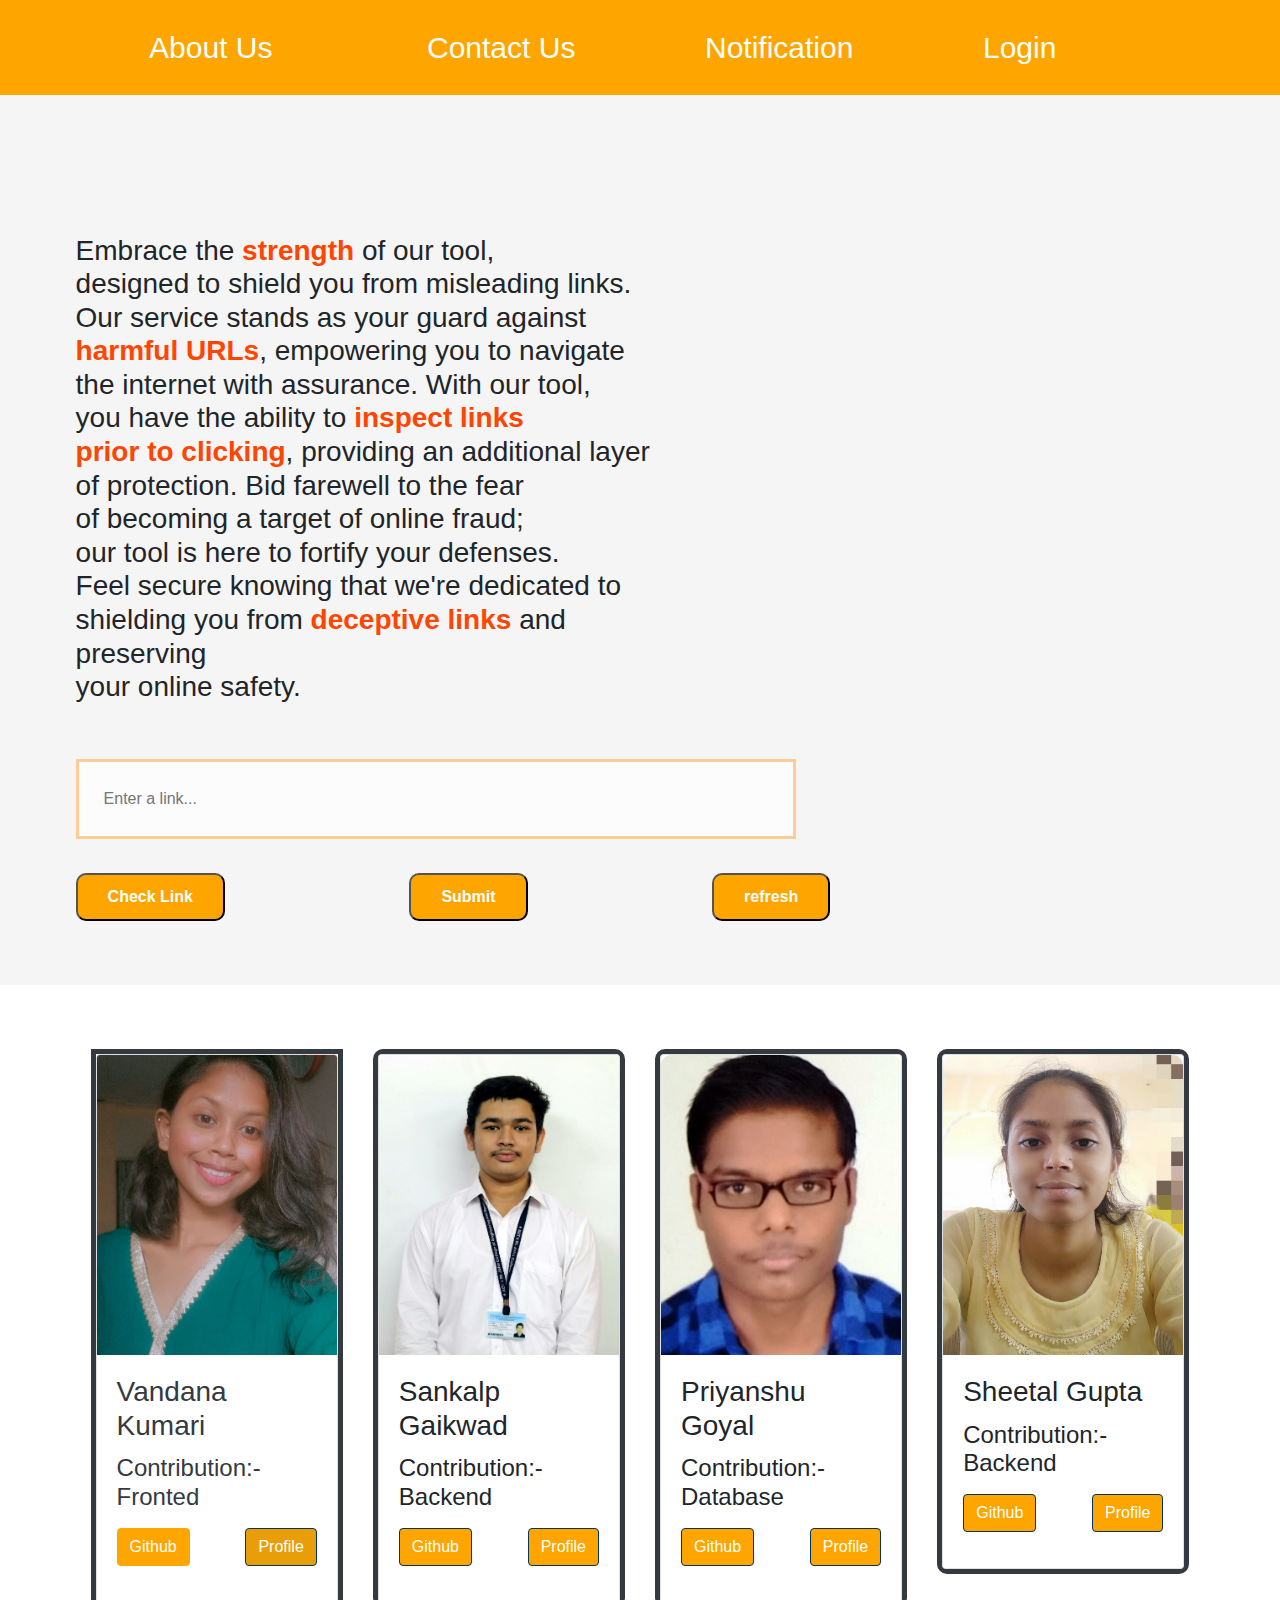
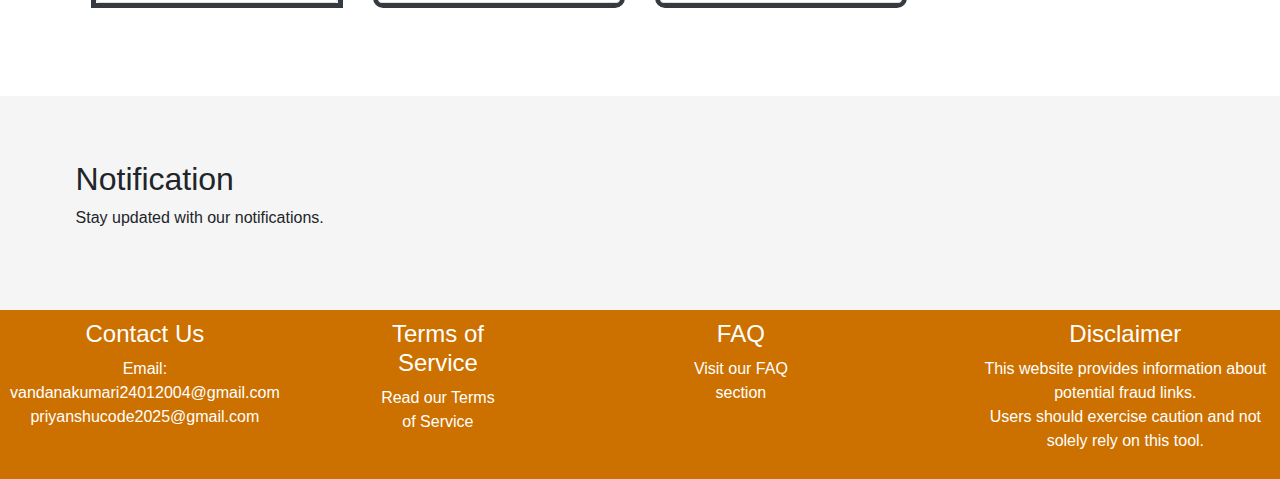
<file: index.html>
<!DOCTYPE html>
<html lang="en">
<head>
    <meta charset="UTF-8">
    <meta name="viewport" content="width=device-width, initial-scale=1.0">
    <title>Fraud link Checker</title>
    <link rel="stylesheet" href="index.css">
    <link rel="stylesheet" href="https://cdn.jsdelivr.net/npm/bootstrap@4.0.0/dist/css/bootstrap.min.css" integrity="sha384-Gn5384xqQ1aoWXA+058RXPxPg6fy4IWvTNh0E263XmFcJlSAwiGgFAW/dAiS6JXm" crossorigin="anonymous">
</head>
<body>

    <nav class="navbar">
        <div class="container">
            <ul class="nav-list">
                <li><a href="#index.html">About Us</a></li>
                <li><a href="#contact">Contact Us</a></li>
                <li><a href="#notification">Notification</a></li>
                <li><a href="login.html">Login</a></li>
                

            </ul>
        </div>
    </nav>
    <!-- Add the class 'animated-text' to the h1 element -->
    <section id="about" class="section">           
        <div class="flex-container">
            <div class="content">
            <div class="animated-text"><span>Online Fraud Link Checker </span></div>
            <h3>
                Embrace the <span class="highlight">strength</span> of our tool, <br>
                designed to shield you from misleading links. <br>
                Our service stands as your guard against <br>
                <span class="highlight">harmful URLs</span>, empowering you to navigate <br>
                the internet with assurance. With our tool, <br>
                you have the ability to <span class="highlight">inspect links <br>
                prior to clicking</span>, providing an additional layer <br>
                of protection. Bid farewell to the fear <br>
                of becoming a target of online fraud; <br>
                our tool is here to fortify your defenses. <br>
                Feel secure knowing that we're dedicated to <br>
                shielding you from <span class="highlight">deceptive links</span> and preserving <br>
                your online safety.
                </h3>
                
                </div>
                <br>
                <div class="circle"></div>
                <br>
                </div>
        <div class="content">
            <input type="text" id="userLink" placeholder="Enter a link..."> <br> <br>
            <button id="checkLink">Check Link</button>
            <button id="submit">Submit</button>
            <button id="refresh">refresh</button>
        </div>
                
    </section>
    

    <section id="contact" class="section">
        <div class="container-fluid">
            <div class="row justify-content-evenly">
                <div class="col-md-3 mb-4">
                    <div  style="background-color: #FFFFFF;border: 5px solid #343A40;color: #343A40;">
                        <div class="card" >
                            <img class="card-img-top" src="v1.jpg" alt="Card image cap" style="height: 300px; object-fit: cover;">
                            <div class="card-body">
                              <h3 class="card-title">Vandana Kumari</h3>
                              <h4 class="contribution">Contribution:-Fronted</h4>
                              <p class="card-text">
                                <div class="d-flex justify-content-between">
                                    <a href="https://github.com/Vandana-121" target="_blank" class="btn btn-info" style="background-color: #FFA500; border-color: #FFA500;">Github</a>
                                    <a href="https://www.linkedin.com/in/vandana-kumari-473191250?utm_source=share&utm_campaign=share_via&utm_content=profile&utm_medium=android_app" target="_blank"  class="btn btn-info" style="background-color: #e89e09; border-color: #003366;">Profile </a>
                                </div>
                            </p>
                            </div>
                          </div>
                        </div>
                    </div>
                    <div class="col-md-3 mb-4">
                        <div style="border: 5px solid #343A40; border-radius: 10px;">
                            <div class="card">
                                <img class="card-img-top" src="s5.jpg" alt="Card image cap" style="height: 300px; object-fit: cover;">
                                <div class="card-body">
                                    <h3 class="card-title">Sankalp Gaikwad</h3>
                                    <h4 class="contribution">Contribution:-Backend </h4>
                                    <p class="card-text">
                                        <div class="d-flex justify-content-between">
                                            <a href="https://github.com/samav08" target="_blank" class="btn btn-info" style="background-color: #FFA500; border-color: #003366;">Github</a>
                                            <a href="https://www.linkedin.com/in/sankalp-gaikwad-162a5b204/" target="_blank"  class="btn btn-info" style="background-color: #FFA500; border-color: #003366;">Profile</a>
                                        </div>
                                    </p>
                                </div>
                            </div><!-- Card Content -->
                        </div>
                    </div>
                    
                        <div class="col-md-3 mb-4">
                            <div  style="border: 5px solid #343A40; border-radius: 10px;">
                                <div class="card" >
                                    <img class="card-img-top" src="p4.jpg" alt="Card image cap" style="height: 300px; object-fit: cover;border-radius: 10px 10px 0 0;">
                                    <div class="card-body">
                                      <h3 class="card-title">Priyanshu Goyal</h3>
                                      <h4 class="contribution">Contribution:-Database </h4>
                                      <p class="card-text">
                                        <div class="d-flex justify-content-between">
                                            <a href="https://github.com/samav08" target="_blank" class="btn btn-info" style="background-color: #FFA500; border-color: #003366;">Github</a>
                                            <a href="https://www.linkedin.com/in/priyanshu-goyal-48b78722a/?utm_source=share&utm_campaign=share_via&utm_content=profile&utm_medium=android_app" target="_blank"  class="btn btn-info" style="background-color: #FFA500; border-color: #003366;">Profile </a>
                                        </div>
                                    </p>
                                    </div>
                                  </div><!-- Card Content -->
                                  
                                </div>
                            </div>
                            <div class="col-md-3 mb-4">
                                <div style="border: 5px solid #343A40; border-radius: 10px;">
                                    <div class="card">
                                        <img class="card-img-top" src="me.jpg" alt="Card image cap" style="height: 300px; object-fit: cover; border-radius: 10px 10px 0 0;">
                                        <div class="card-body">
                                            <h3 class="card-title">Sheetal Gupta</h3>
                                            <h4 class="contribution">Contribution:-Backend </h4>
                                            <p class="card-text">
                                                <div class="d-flex justify-content-between">
                                                    <a href="https://github.com/sheetal-81" target="_blank" class="btn btn-info" style="background-color: #FFA500; border-color: #003366;">Github</a>
                                                    <a href="https://www.linkedin.com/in/sheetal-gupta-b9935b229/" target="_blank" class="btn btn-info" style="background-color: #FFA500; border-color: #003366;">Profile</a>
                                                </div>
                                            </p>
                                        </div>
                                    </div><!-- Card Content -->
                                </div>
                            </div>
                            
                </div>
                </div>
                </div>
                </div>
            </div>
        </div>
    </section>

    <section id="notification" class="section">
        <h2>Notification</h2>
        <p>Stay updated with our notifications.</p>
    </section>

    <footer style=" background-color: #CC7000; color: #FFFFFF; text-align: center; padding: 10px; display: flex; justify-content: center;">

        <div style="margin-right: 95px;">
            <h4>Contact Us</h4>
            <p>Email: vandanakumari24012004@gmail.com <br>priyanshucode2025@gmail.com</p> <br>           
        </div>    
        
        <div style="margin-right: 190px;">
            <h4>Terms of Service</h4>
            <p><a href="terms.html" style="color: #fff;">Read our Terms of Service</a></p>
        </div>
        
        <div style="margin-right: 190px;">
            <h4>FAQ</h4>
            <p><a href="faq.html" style="color: #fff;">Visit our FAQ section</a></p>
        </div>
        
        <div > <!-- Increased margin-top value -->
            <h4>Disclaimer</h4>
            <p>This website provides information about potential fraud links.<br> Users should exercise caution and not solely rely on this tool.</p>
        </div>       
    
    </footer>
    

    <script src="index.js"></script>
</body>
</html>
</file>
<file: index.css>
body, html {
    margin: 0;
    font-family: Arial, sans-serif;
}

.navbar {
    background-color: #FFA500;
    color: #FFFFFF;
    width: 100%;
    padding: 1rem 0;
    height: 95px;
}

.container {
    max-width: 100%;
    margin: 0 auto;
    padding: 0 2cm;
    display: flex;
    justify-content: space-between;
}

.nav-list {
    list-style: none;
    padding: 0;
    margin: 0;
    display: flex;
}

.nav-list li {
    margin: 0 4rem;
    width: 150px;
}

.nav-list a {
    color: #fff;
    text-decoration: none;
    font-size: 30px;
    margin-right: 4rem; 
    white-space:nowrap;
}

/* Change color on hover */
.nav-list a:hover {
    background-color: #FFCC99; /* Lighter orange */
}

/* Active Link */
.nav-list a.active {
    background-color: #CC7000; /* Darker orange */
}


.section {
    padding: 4rem 2cm;
}

.section:nth-child(even) {
    background-color: #f5f5f5;
}
.flex-container {
    display: flex;
    justify-content: space-between; /* This will put space between your content and the circle frame */
}

.animated-text {
    display: inline-block;
    overflow: hidden;
    color: rgb(22, 16, 6);
    white-space: nowrap;
    font-size: 45px; /* Adjust font size as needed */
    text-align: center;
    margin-left: -100%; /* Start with the text off the left edge of the screen */
    animation: slideIn 2s forwards; /* Use the slideIn animation */
}

@keyframes slideIn {
    to {
        margin-left: 250px; /* End with the text at its final position */
    }
}


.animated-text span {
    font-size: 40px; /* Adjust the font size as needed */
}




.card:hover {
    background-color: #FFFFFF;
    border: 1px solid #FFCC99;
    color: #343A40;
    transform: scale(0.95); /* Decrease the scale to reduce size */
    transition: transform 0.3s;
}

@keyframes change {
    0% {background-image: url('image1.jpg');}
    33% {background-image: url('image2.jpg');}
    66% {background-image: url('image3.jpg');}
    100% {background-image: url('image4.jpg');}
}

.circle {
    width: 600px;
    height: 600px;
    border-radius: 70%;
    animation: change 10s infinite;
    background-size: cover;
    background-position: center;
}
    
    #refresh, #submit {
        padding: 10px 30px; /* Increased padding for length */
        margin-right: 180px;
        font-size: 16px;
        font-family:Arial, Helvetica, sans-serif;
        font-weight: bold;
        background-color: #FFA500;
        color: #FFFFFF; /* Set font color to black */
        border-radius: 10px; /* Added rounded corners */
    }
    #refresh:hover, #submit:hover {
        background-color: #CC7000; /* Darker shade of orange on hover */
    }

    #checkLink {
        padding: 10px 30px; /* Increased padding for length */
        margin-right: 180px;
        font-size: 16px;
        font-family:Arial, Helvetica, sans-serif;
        font-weight: bold;
        background-color: #FFA500;
        color: #FFFFFF; /* Set font color to black */
        border-radius: 10px; /* Added rounded corners */
    }
    #checkLink:hover{
        background-color: #CC7000; /* Darker shade of orange on hover */
    }
    

    #userLink {
        width: 720px; /* Adjusted width */
        padding: 25px;
        margin-bottom: 10px;
        font-size: 16px;
        background-color: #fcfcfc;
        color: #343A40;
        border: 3px solid #FFCC99;
    }

    .highlight {
        color: #FF4500; /* Highlight color (Orange) */
        font-weight: bold;
    }
</file>
